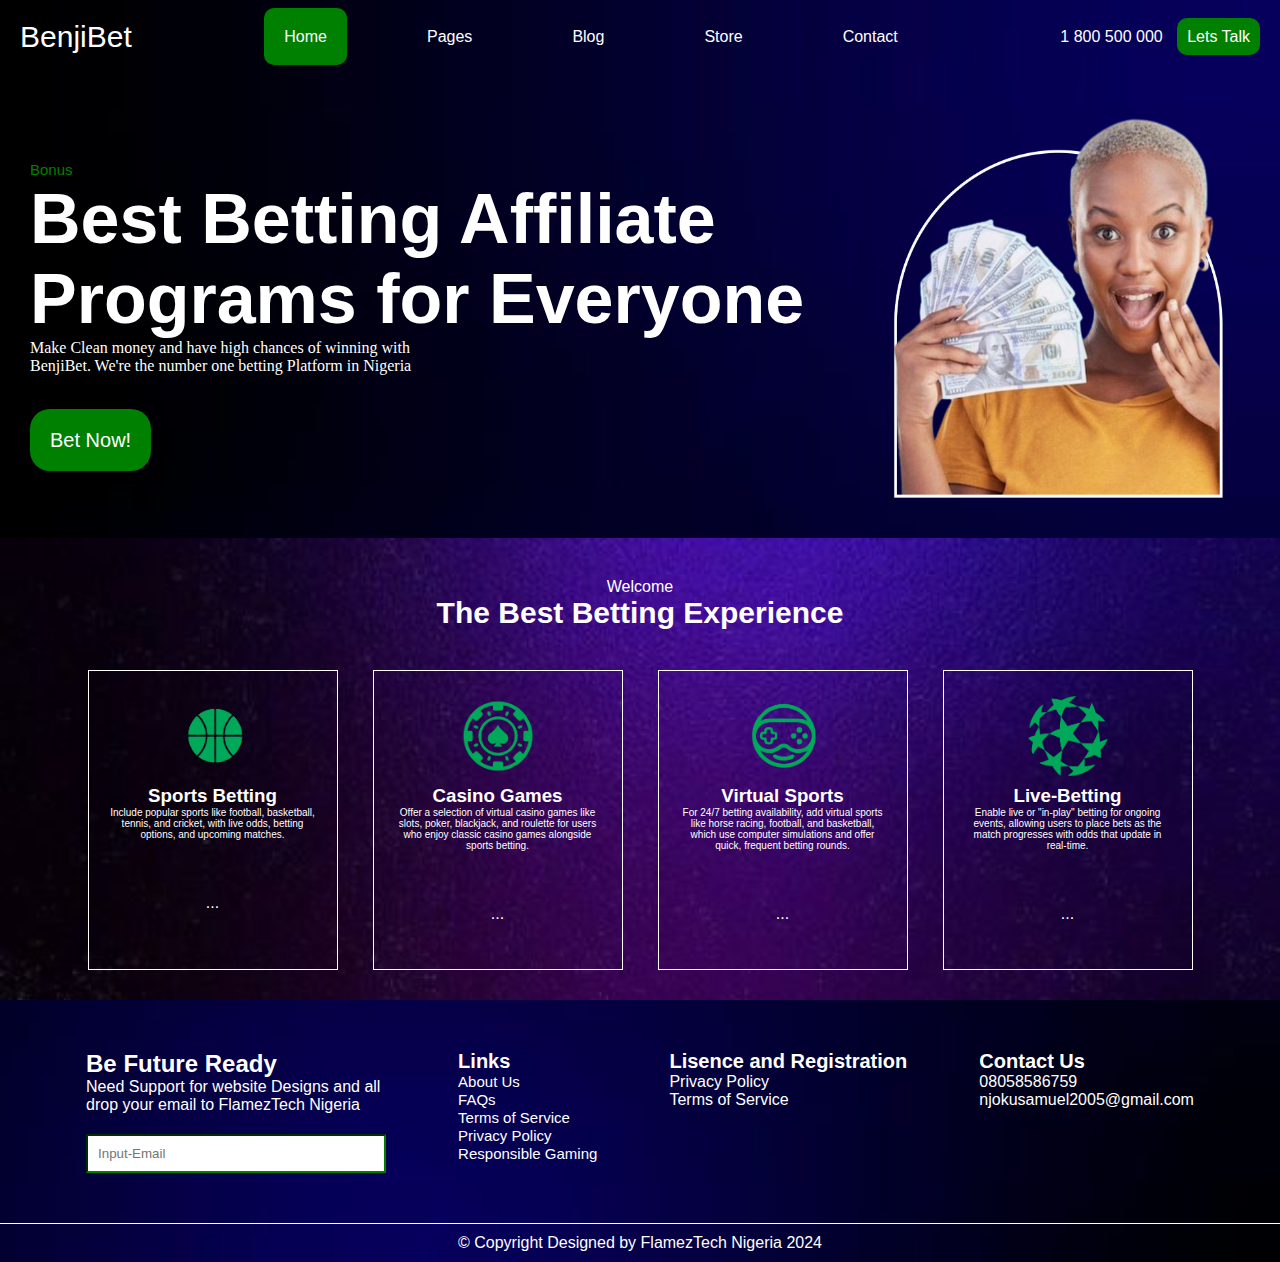
<file: index.html>
<!DOCTYPE html>
<html lang="en">
<head>
    <meta charset="UTF-8">
    <meta name="viewport" content="width=device-width, initial-scale=1.0">
    <title>BenjiBet</title>
    <link rel="stylesheet" href="styles.css">
</head>
<body>
    <header>
        <nav class="navbar">
            <div class="logo">
                <a href="#">BenjiBet</a>
            </div>
            <button class="hamburger-menu" onclick="toogle-menu()">&#9776</button>
            <ul class="navlinks">
                <li><a href="#" class="under">Home</a></li>
                <li><a href="Sports.html">Pages</a></li>
                <li><a href="#">Blog</a></li>
                <li><a href="#">Store</a></li>
                <li><a href="#">Contact</a></li>
            </ul>
            <div class="navicon">
                <a href="#">1 800 500 000</a>
                <a href="#" class="colour">Lets Talk</a>
            </div>
        </nav>
    </header>
    <section class="second">
        <div class="part1">
            <a href="#" class="green">Bonus</a>
            <h1>Best Betting Affiliate Programs for Everyone</h1>
            <p>Make Clean money and have high chances of winning with BenjiBet. We're the number one betting Platform in Nigeria</p><br><br><br>
            <a href="#">Bet Now!</a>
        </div>
        <div class="part2">
            <img src="backend.png" alt="">
        </div>
    </section>
    <section class="options">
        <div class="bet">
            <p>Welcome</p>
            <h3>The Best Betting Experience</h3>
        </div>
        <div class="table">
            <div class="tab">
                <img src="sports.png" alt="">
                <h3>Sports Betting</h3>
                <p>Include popular sports like football, basketball, tennis, and cricket, with live odds, betting options, and upcoming matches.</p><br><br><br>
                <a href="#">...</a>
            </div>
            <div class="tab">
                <img src="Casino.png" alt="">
                <h3>Casino Games</h3>
                <p>Offer a selection of virtual casino games like slots, poker, blackjack, and roulette for users who enjoy classic casino games alongside sports betting.</p><br><br><br>
                <a href="#">...</a>
            </div>
            <div class="tab">
                <img src="virtual games.png" alt="">
                <h3>Virtual Sports</h3>
                <p>For 24/7 betting availability, add virtual sports like horse racing, football, and basketball, which use computer simulations and offer quick, frequent betting rounds.</p><br><br><br>
                <a href="#">...</a>
            </div>
            <div class="tab">
                <img src="live-betting.png" alt="">
                <h3>Live-Betting</h3>
                <p>Enable live or "in-play" betting for ongoing events, allowing users to place bets as the match progresses with odds that update in real-time.</p><br><br><br>
                <a href="#">...</a>
            </div>
        </div>
    </section>
    <footer>
        <div class="end">
            <h2>Be Future Ready</h2>
            <p>Need Support for website Designs and all drop your email to FlamezTech Nigeria</p>
            <input type="email" placeholder="Input-Email">
        </div>
        <ul class="endlink">
            <h4>Links</h4>
            <li><a href="#">About Us</a></li>
            <li><a href="#">FAQs</a></li>
            <li><a href="#">Terms of Service</a></li>
            <li><a href="#">Privacy Policy</a></li>
            <li><a href="#">Responsible Gaming</a></li>
        </ul>
        <ul class="endlist">
            <h4>Lisence and Registration</h4>
            <li><a href="#">Privacy Policy</a></li>
            <li><a href="#">Terms of Service</a></li>
        </ul>
        <div class="endicon">
            <h5>Contact Us</h5>
            <p>08058586759</p>
            <p>njokusamuel2005@gmail.com</p>
        </div>
    </footer>
    <div class="copywrite">
        <p>&copy; Copyright Designed by FlamezTech Nigeria 2024</p>
    </div>
    <script>
        // Function to toggle the display of the nav menu
        function toggleMenu() {
            const navLinks = document.querySelector('.navlinks');
            const navIcon = document.querySelector('.navicon');
            
            // Toggle the 'active' class to show or hide nav links
            navLinks.classList.toggle('active');
            navIcon.classList.toggle('active');
        }
    
        // Add the toggle function to the hamburger menu button
        document.querySelector('.hamburger-menu').addEventListener('click', toggleMenu);
    </script>
    
</body>
</html>
</file>
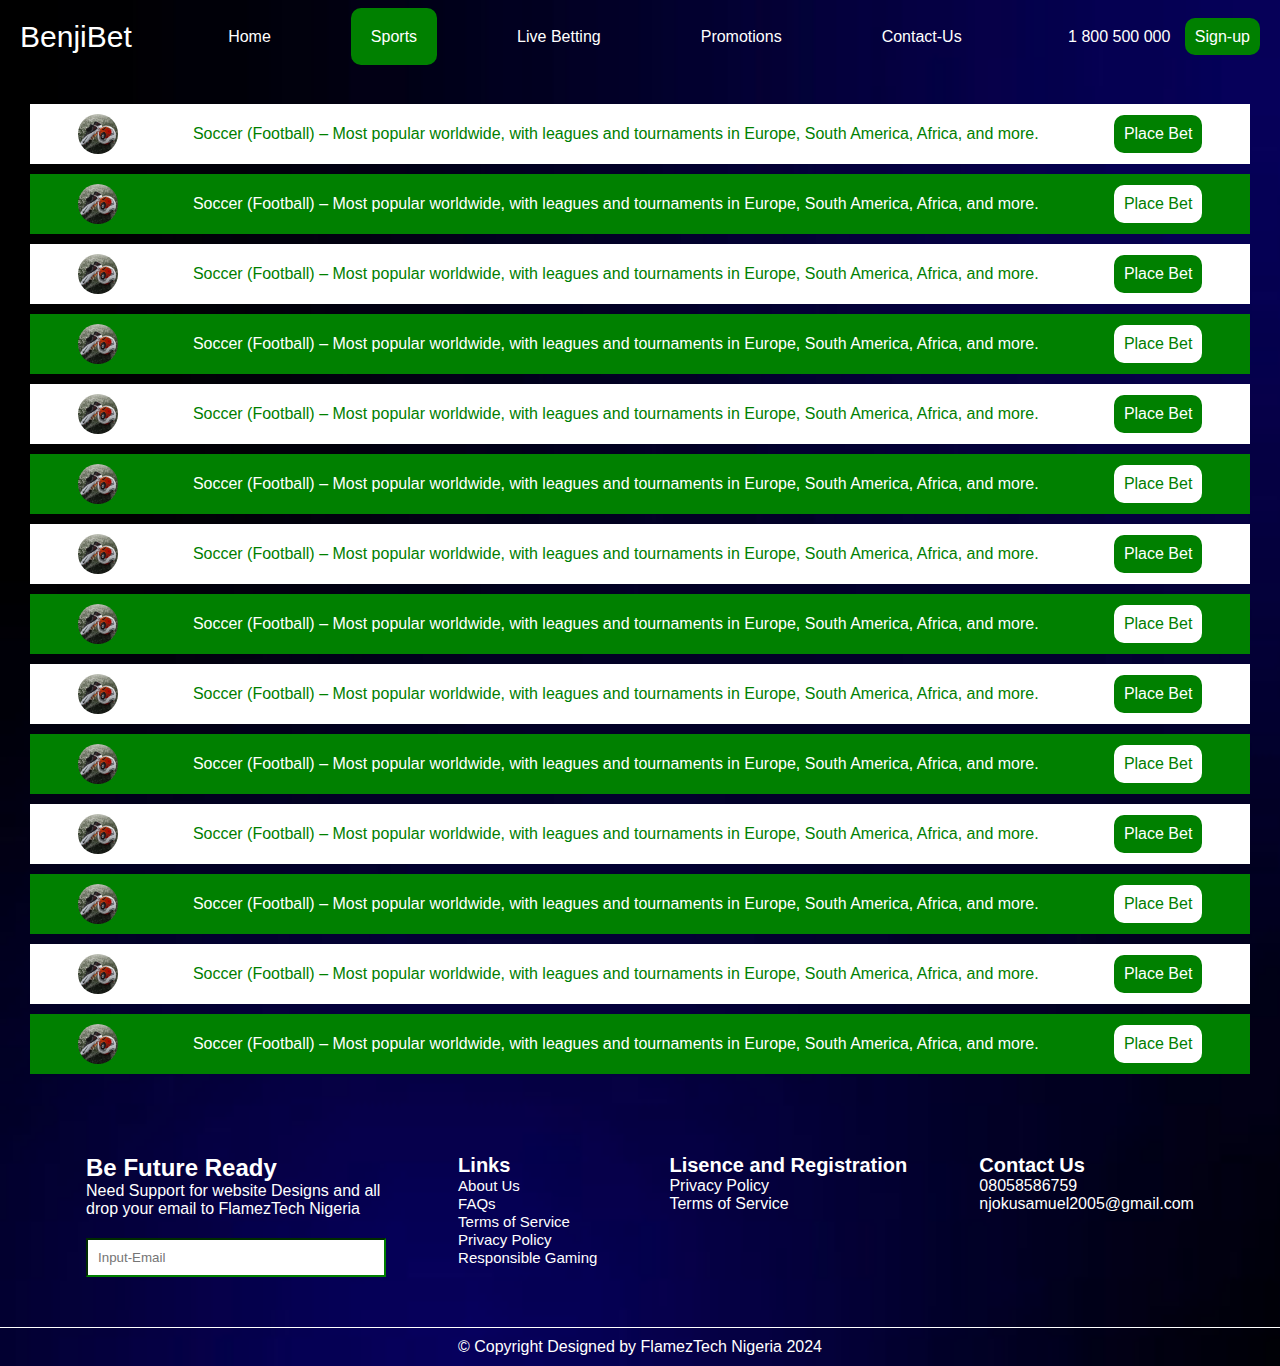
<file: Sports.html>
<!DOCTYPE html>
<html lang="en">
<head>
    <meta charset="UTF-8">
    <meta name="viewport" content="width=device-width, initial-scale=1.0">
    <title>Sports-BenjiBet</title>
    <link rel="stylesheet" href="SportsStyle.css">
</head>
<body>
    <header>
        <nav class="navbar">
            <div class="logo">
                <a href="#">BenjiBet</a>
            </div>
            <button class="hamburger-menu" onclick="toogle-menu()">&#9776</button>
            <ul class="navlinks">
                <li><a href="index.html">Home</a></li>
                <li><a href="#" class="under">Sports</a></li>
                <li><a href="#">Live Betting</a></li>
                <li><a href="#">Promotions</a></li>
                <li><a href="#">Contact-Us</a></li>
            </ul>
            <div class="navicon">
                <a href="#">1 800 500 000</a>
                <a href="#" class="colour">Sign-up</a>
            </div>
        </nav>
    </header>
    <section class="games">
        <ul class="sports">
            <li class="listing"><img src="soccer.png" alt="">Soccer (Football) – Most popular worldwide, with leagues and tournaments in Europe, South America, Africa, and more. <a href="#">Place Bet</a></li>
            <li class="list"><img src="soccer.png" alt="">Soccer (Football) – Most popular worldwide, with leagues and tournaments in Europe, South America, Africa, and more. <a href="#">Place Bet</a></li>
            <li class="listing"><img src="soccer.png" alt="">Soccer (Football) – Most popular worldwide, with leagues and tournaments in Europe, South America, Africa, and more. <a href="#">Place Bet</a></li>
            <li class="list"><img src="soccer.png" alt="">Soccer (Football) – Most popular worldwide, with leagues and tournaments in Europe, South America, Africa, and more. <a href="#">Place Bet</a></li>
            <li class="listing"><img src="soccer.png" alt="">Soccer (Football) – Most popular worldwide, with leagues and tournaments in Europe, South America, Africa, and more. <a href="#">Place Bet</a></li>
            <li class="list"><img src="soccer.png" alt="">Soccer (Football) – Most popular worldwide, with leagues and tournaments in Europe, South America, Africa, and more. <a href="#">Place Bet</a></li>
            <li class="listing"><img src="soccer.png" alt="">Soccer (Football) – Most popular worldwide, with leagues and tournaments in Europe, South America, Africa, and more. <a href="#">Place Bet</a></li>
            <li class="list"><img src="soccer.png" alt="">Soccer (Football) – Most popular worldwide, with leagues and tournaments in Europe, South America, Africa, and more. <a href="#">Place Bet</a></li>
            <li class="listing"><img src="soccer.png" alt="">Soccer (Football) – Most popular worldwide, with leagues and tournaments in Europe, South America, Africa, and more. <a href="#">Place Bet</a></li>
            <li class="list"><img src="soccer.png" alt="">Soccer (Football) – Most popular worldwide, with leagues and tournaments in Europe, South America, Africa, and more. <a href="#">Place Bet</a></li>
            <li class="listing"><img src="soccer.png" alt="">Soccer (Football) – Most popular worldwide, with leagues and tournaments in Europe, South America, Africa, and more. <a href="#">Place Bet</a></li>
            <li class="list"><img src="soccer.png" alt="">Soccer (Football) – Most popular worldwide, with leagues and tournaments in Europe, South America, Africa, and more. <a href="#">Place Bet</a></li>
            <li class="listing"><img src="soccer.png" alt="">Soccer (Football) – Most popular worldwide, with leagues and tournaments in Europe, South America, Africa, and more. <a href="#">Place Bet</a></li>
            <li class="list"><img src="soccer.png" alt="">Soccer (Football) – Most popular worldwide, with leagues and tournaments in Europe, South America, Africa, and more. <a href="#">Place Bet</a></li>
        </ul>
    </section>
    <footer>
        <div class="end">
            <h2>Be Future Ready</h2>
            <p>Need Support for website Designs and all drop your email to FlamezTech Nigeria</p>
            <input type="email" placeholder="Input-Email">
        </div>
        <ul class="endlink">
            <h4>Links</h4>
            <li><a href="#">About Us</a></li>
            <li><a href="#">FAQs</a></li>
            <li><a href="#">Terms of Service</a></li>
            <li><a href="#">Privacy Policy</a></li>
            <li><a href="#">Responsible Gaming</a></li>
        </ul>
        <ul class="endlist">
            <h4>Lisence and Registration</h4>
            <li><a href="#">Privacy Policy</a></li>
            <li><a href="#">Terms of Service</a></li>
        </ul>
        <div class="endicon">
            <h5>Contact Us</h5>
            <p>08058586759</p>
            <p>njokusamuel2005@gmail.com</p>
        </div>
    </footer>
    <div class="copywrite">
        <p>&copy; Copyright Designed by FlamezTech Nigeria 2024</p>
    </div>
    <script>
        // Function to toggle the display of the nav menu
        function toggleMenu() {
            const navLinks = document.querySelector('.navlinks');
            const navIcon = document.querySelector('.navicon');
            
            // Toggle the 'active' class to show or hide nav links
            navLinks.classList.toggle('active');
            navIcon.classList.toggle('active');
        }
    
        // Add the toggle function to the hamburger menu button
        document.querySelector('.hamburger-menu').addEventListener('click', toggleMenu);
    </script>
</body>
</html>
</file>
<file: styles.css>
* {
    padding: 0%;
    margin: 0%;
    box-sizing: border-box;
    font-family: Arial, Helvetica, sans-serif;
}

body {
    background-image: url(background.jpg);
    background-size: cover;
    background-repeat: no-repeat;
}

.hamburger-menu {
    display: none;
}

.navbar {
    display: flex;
    justify-content: space-between;
    align-items: center;
    padding: 20px;
}

.logo a {
    color: white;
    text-decoration: none;
    font-size: 30px;
}

.navlinks {
    display: flex;
    gap: 60px;
}

.navlinks li {
    list-style: none;
}

.navlinks li a {
    color: white;
    text-decoration: none;
    padding: 20px;
}

.navlinks li .under {
    background-color: green;
    border-radius: 10px;
}

.navicon a {
    color: white;
    padding: 10px;
    text-decoration: none;
}

.navicon .colour {
    background-color: green;
    border-radius: 10px;
}


.second {
    display: flex;
    justify-content: space-around;
    padding: 30px;
    align-items: center;
}

.part1 .green {
    font-size: 15px;
    color: green;
    text-decoration: none;
    background: none;
    padding: 0%;
}

.part1 h1 {
    font-size: 70px;
    color: white;
}

.part1 p {
    color: white;
    margin-right: 400px;
    font-family: Cambria, Cochin, Georgia, Times, 'Times New Roman', serif;
}

.part1 a {
    text-decoration: none;
    padding: 20px;
    background-color: green;
    border-radius: 20px;
    color: white;
    font-size: 20px;
}

.part2 img {
    height: 400px;
    width: 400px;
}

.options {
    background-image: url(section\ background.jpg);
    background-repeat: no-repeat;
    background-size: cover;
}

.bet {
    text-align: center;
    color: white;
    padding: 40px;
}

.bet h3 {
    font-size: 30px;
}

.table {
    display: flex;
    justify-content: space-around;
    padding-right: 70px;
    padding-left: 70px;
}

.tab {
    text-align: center;
    border: 1px solid white;
    color: white;
    padding: 20px;
    height: 300px;
    width: 250px;
    margin-bottom: 30px;
}

.tab img {
    height: 90px;
    width: 90px;
}

.tab a {
    color: white;
    text-decoration: none;
    padding: 10px;
}
.tab p {
    font-size: 10px;
}

footer {
    display: flex;
    justify-content: space-around;
    padding: 50px;
}


.end {
    color: white;
    width: 300px;
}


.end input {
    padding: 10px;
    background-color: white;
    color: black;
    border-color: green;
    width: 300px;
    margin-top: 20px;
}



.endlink h4 {
    color: white;
    font-size: 20px;
}

.endlink li {
    list-style: none;
}

.endlink li a {
    color: white;
    text-decoration: none;
    font-size: 15px;
}

.endlist li {
    list-style: none;
}

.endlist h4 {
    color: white;
    font-size: 20px;
}

.endlist li a {
    text-decoration: none;
    color: white;
}

.endicon {
    color: white;
}

.endicon h5 {
    font-size: 20px;
}

.endlink li a:hover {
    transition: 0.5s;
    color: green;
}

.endlist li a:hover {
    transition: 0.5s;
    color: green;
}

.copywrite {
    color: white;
    text-align: center;
    padding: 10px;
    border-top: 1px solid white;
}


@media (max-width: 760px) {
    body {
        width: 100%;
        align-items: center;
    }
    
    
    .navbar {
        flex-direction: column;
        padding: 15px;
    }

    .navlinks {
        display: none;
        flex-direction: column;
        gap: 20px;
        text-align: center;
        background-color: black;
        width: 100%;
    }

    .navlinks li .under {
        background: none;
    }

    .navicon {
        display: none;
        flex-direction: column;
        gap: 20px;
        text-align: center;
        background-color: black;
        width: 100%;
    }

    .hamburger-menu {
        display: block;
        font-size: 30px;
        color: white;
        background: none;
        border: 1px solid white;
        flex-direction: column;
        align-self: last baseline;
        cursor: pointer;
    }

    .second {
        display: flex;
        flex-direction: column;
        text-align: center;
    }

    .part1 {
        text-align: center;
    }

    .part1 h1 {
        font-size: 40px;
    }

    .part1 p {
        padding: 0%;
        margin: 0%;
    }

    .part2 img {
        width: 220px;
        height: 220px;
        margin: 22px;
    }

    .options {
        flex-direction: column;
        text-align: center;
        align-items: center;
    }

    .table {
        display: flex;
        flex-direction: column;
        align-items: center;
    }

    footer {
        display: flex;
        flex-direction: column;
        gap: 10px;
    }

    .copywrite {
        display: flex;
        flex-direction: column;
    }

    .copywrite p {
        font-size: 10px;
    }

    /* CSS for the active menu on mobile */
.navlinks.active,
.navicon.active {
    display: flex;
}

}
</file>
<file: SportsStyle.css>
* {
    padding: 0%;
    margin: 0%;
    box-sizing: border-box;
    font-family: Arial, Helvetica, sans-serif;
}

body {
    background-image: url(background.jpg);
    background-size: cover;
    background-repeat: no-repeat;
}

.hamburger-menu {
    display: none;
}

.navbar {
    display: flex;
    justify-content: space-between;
    align-items: center;
    padding: 20px;
}

.logo a {
    color: white;
    text-decoration: none;
    font-size: 30px;
}

.navlinks {
    display: flex;
    gap: 60px;
}

.navlinks li {
    list-style: none;
}

.navlinks li a {
    color: white;
    text-decoration: none;
    padding: 20px;
}

.navlinks li .under {
    background-color: green;
    border-radius: 10px;
}

.navlinks li a:hover {
    transition: 0.5s;
    color: green;
}

.navlinks li .under:hover {
    color: white;
}

.navicon a {
    color: white;
    padding: 10px;
    text-decoration: none;
}

.navicon .colour {
    background-color: green;
    border-radius: 10px;
}

.navicon .colour:hover {
    background-color: white;
    color: green;
    transition: 0.5s;
}

.games {
    padding: 20px;
    display: block;
}


.sports li {
    color: green;
    list-style: none;
    display: flex;
    justify-content: space-around;
    align-items: center;
}

.listing {
    background-color: white;
    padding: 10px;
    margin: 10px;
}

.list {
    background-color: green;
    color: white;
    padding: 10px;
    margin: 10px;
}

.sports li img {
    height: 40px;
    width: 40px;
    border-radius: 100%;
}

.sports li a {
    color: white;
    text-decoration: none;
    padding: 10px;
    background-color: green;
    border-radius: 10px ;
}

.sports .list {
    color: white;
    list-style: none;
    display: flex;
    justify-content: space-around;
    align-items: center;
}

.sports .list a {
    color: green;
    background-color: white;
    padding: 10px;
}

footer {
    display: flex;
    justify-content: space-around;
    padding: 50px;
}


.end {
    color: white;
    width: 300px;
}


.end input {
    padding: 10px;
    background-color: white;
    color: black;
    border-color: green;
    width: 300px;
    margin-top: 20px;
}



.endlink h4 {
    color: white;
    font-size: 20px;
}

.endlink li {
    list-style: none;
}

.endlink li a {
    color: white;
    text-decoration: none;
    font-size: 15px;
}

.endlist li {
    list-style: none;
}

.endlist h4 {
    color: white;
    font-size: 20px;
}

.endlist li a {
    text-decoration: none;
    color: white;
}

.endicon {
    color: white;
}

.endicon h5 {
    font-size: 20px;
}

.endlink li a:hover {
    transition: 0.5s;
    color: green;
}

.endlist li a:hover {
    transition: 0.5s;
    color: green;
}

.copywrite {
    color: white;
    text-align: center;
    padding: 10px;
    border-top: 1px solid white;
}

@media (max-width: 760px) {
    body {
        width: 100%;
        align-items: center;
    }
    
    
    .navbar {
        flex-direction: column;
        padding: 15px;
    }

    .navlinks {
        display: none;
        flex-direction: column;
        gap: 20px;
        text-align: center;
        background-color: black;
        width: 100%;
    }

    .navlinks li .under {
        background: none;
        color: green;
    }

    .navlinks li .under:hover {
        color: green;
    }

    .navicon {
        display: none;
        flex-direction: column;
        gap: 20px;
        text-align: center;
        background-color: black;
        width: 100%;
    }

    .hamburger-menu {
        display: block;
        font-size: 30px;
        color: white;
        background: none;
        border: 1px solid white;
        flex-direction: column;
        align-self: last baseline;
        cursor: pointer;
    }

    .games {
        display: flex;
        flex-direction: column;
    }

    .sports {
        text-align: left;
    }

    .listing a {
        text-align: center;
    }

    .listing {
        gap: 10px;
    }
    .list {
        gap: 10px;
    }

    .list a {
        text-align: center;
    }

    footer {
        display: flex;
        flex-direction: column;
        gap: 10px;
    }

    .copywrite {
        display: flex;
        flex-direction: column;
    }

    .copywrite p {
        font-size: 10px;
    }

    .navlinks.active,
    .navicon.active {
        display: flex;
    }

}
</file>
